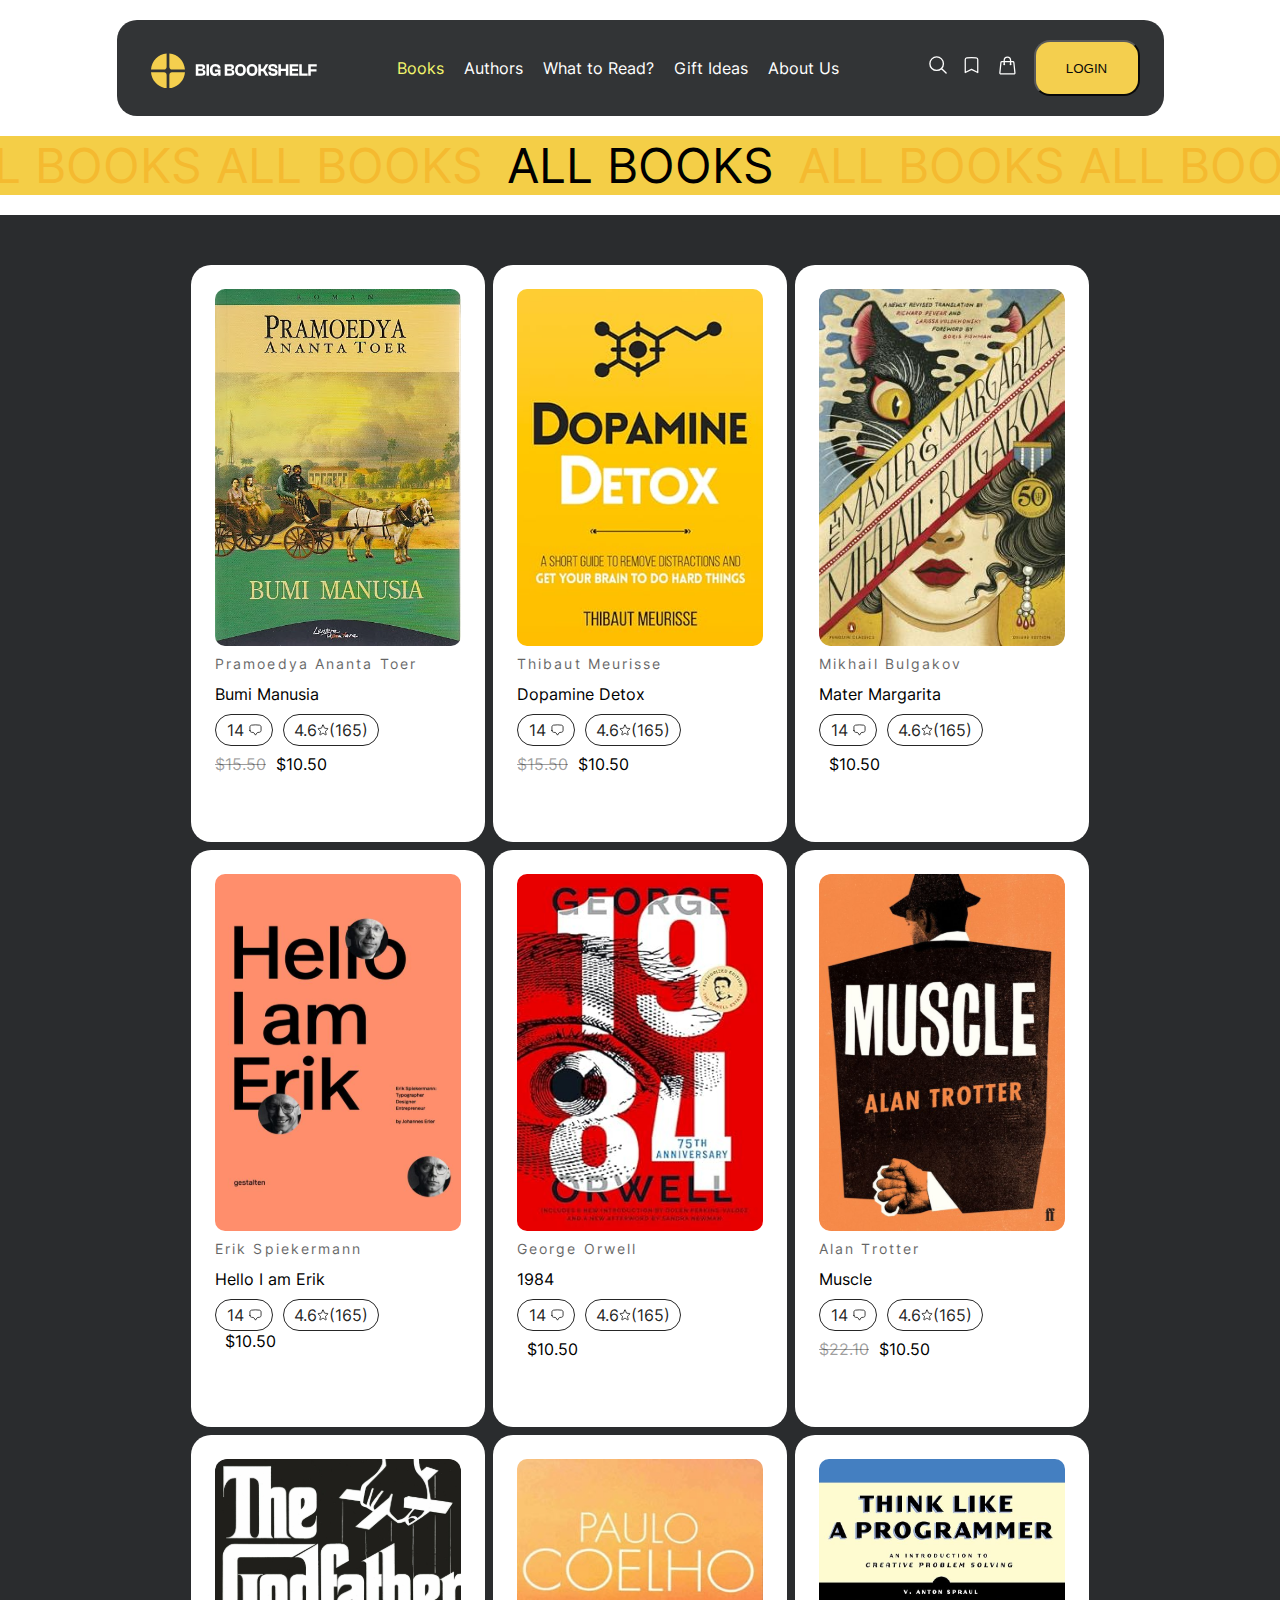
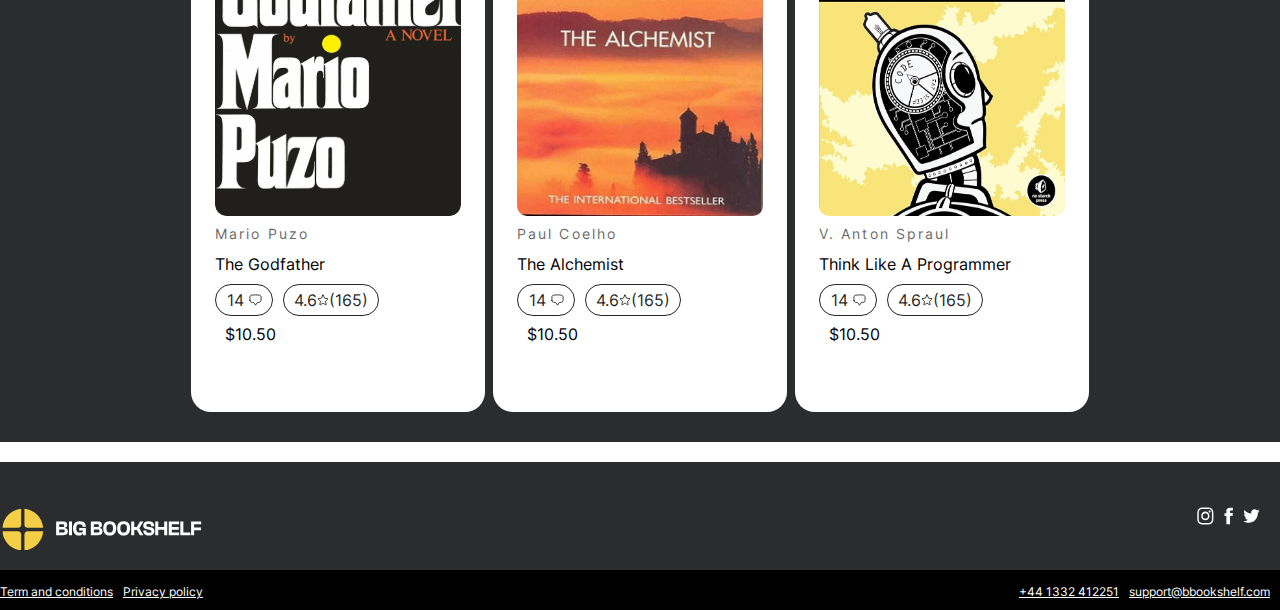
<file: index.html>
<!DOCTYPE html>
<html lang="en">
  <head>
    <meta charset="UTF-8" />
    <meta name="viewport" content="width=device-width, initial-scale=1.0" />
    <link rel="stylesheet" href="style.css" />
    <title>Big Bookshelf</title>
  </head>
  <body>
    <nav
      class="navigation">
    <div class="insidebox">
      <div class="left-nav logo-holder"><img class="logo" src="./image/logosvg.svg" alt=""></div>
      <div class="center">
        <ul class="navlist">
          <li><a href="./index.html" class="nav-link" id="books-menu">Books</a></li>
          <li><a href="" class="nav-link">Authors</a></li>
          <li><a href="" class="nav-link">What to Read?</a></li>
          <li><a href="" class="nav-link">Gift Ideas</a></li>
          <li><a href="" class="nav-link">About Us</a></li>
        </ul>
      </div>
      <div class="right-nav">
      <div class="nav-icon"><a href="#"><img style="border-radius: 0;" class="search-icon" style="" src="./image/new-search.svg" alt=""></a></div>
      <div class="nav-icon"><a href=""><img class="save-icon" src="./image/new-save.svg" alt=""></a></div>
      <div class="nav-icon"><a href=""><img class="shop-icon" src="./image/new-bag.svg" alt=""></a></div>
      <button class="login-button" style="">LOGIN</button>
    </div>
    </nav>
  </div>
    <div class="banner" style="">
      <div class="banner-text"><span class="yellow-text">ALL BOOKS ALL BOOKS</span> ALL BOOKS<span class="yellow-text"> ALL BOOKS ALL BOOKS</span></div>
    </div>


    <main class="main-section">
      <div  class="first images-holder">
        <div class="contentbox">
          <div class="bookcover book1"><img class="cover" src="./image/books/1398034.jpg" alt=""></div>
          <div class="author">Pramoedya Ananta Toer</div>
          <div class="title">Bumi Manusia</div>
          
          <div class="comment-rating">
            <div class="comment" style="">14<div><img class="comment-icon" src="./image/comment.svg.svg" alt=""></div></div>
            <div class="ratingNicon">4.6<img class="star" src="./image/star.svg.svg" alt="">(165)</div>
            
          </div>
          <div><span class="before-price">$15.50</span><span class="final-price">$10.50</span></div>
        </div>
        
        <div class="contentbox">
          <div class="bookcover book2"><img class="cover" src="./image/books/dopamine.jpg" alt=""></div>
          <div class="author">Thibaut Meurisse</div>
          <div class="title">Dopamine Detox</div>
          <div class="comment-rating">
            <div class="comment">14<div><img class="comment-icon" src="./image/comment.svg.svg" alt=""></div></div>
            <div class="ratingNicon">4.6<img class="star" src="./image/star.svg.svg" alt="">(165)</div>
          </div>
          <div><span class="before-price">$15.50</span><span class="final-price">$10.50</span></div>
        </div>
        <div class="contentbox">
          <div class="bookcover book3"><img class="cover" src="./image/books/mater.svg" alt=""></div>
          <div class="author">Mikhail Bulgakov</div>
          <div class="title">Mater Margarita</div>
          <div class="comment-rating">
            <div class="comment">14<div><img class="comment-icon" src="./image/comment.svg.svg" alt=""></div></div>
            <div class="ratingNicon">4.6<img class="star" src="./image/star.svg.svg" alt="">(165)</div>
          </div>
          <div><span class="before-price"></span><span class="final-price">$10.50</span></div>
        </div>
    </div>
    <div  class="images-holder">
      <div class="contentbox">
        <div class="bookcover book4"><img class="cover" src="./image/books/helloiamerik.svg" alt=""></div>
        <div class="author">Erik Spiekermann</div>
        <div class="title">Hello I am Erik</div>
        <div>
          <div class="comment-rating">
            <div class="comment">14<div><img class="comment-icon" src="./image/comment.svg.svg" alt=""></div></div>
            <div class="ratingNicon">4.6<img class="star" src="./image/star.svg.svg" alt="">(165)</div>
          </div>
          <div><span class="before-price"></span><span class="final-price">$10.50</span></div>
        </div>
        
      </div>
      <div class="contentbox">
        <div class="bookcover book5"><img class="cover" src="./image/books/orwell.jpg" alt=""></div>
        <div class="author">George Orwell</div>
        <div class="title">1984</div>
        <div class="comment-rating">
          <div class="comment">14<div><img class="comment-icon" src="./image/comment.svg.svg" alt=""></div></div>
          <div class="ratingNicon">4.6<img class="star" src="./image/star.svg.svg" alt="">(165)</div>
        </div>
        <div><span class="before-price"></span><span class="final-price">$10.50</span></div>
      </div>
      <div class="contentbox">
        <div class="bookcover book6"><img class="cover" src="./image/books/muscle.svg" alt=""></div>
        <div class="author">Alan Trotter</div>
        <div class="title">Muscle</div>
        <div class="comment-rating">
          <div class="comment">14<div><img class="comment-icon" src="./image/comment.svg.svg" alt=""></div></div>
          <div class="ratingNicon">4.6<img class="star" src="./image/star.svg.svg" alt="">(165)</div>
        </div>
        <div><span class="before-price">$22.10</span><span class="final-price">$10.50</span></div>
      </div>
    </div>
    <div  class="images-holder">
      <div class="contentbox">
        <div class="bookcover book7"><img class="cover" src="./image/books/godfather.svg" alt=""></div>
        <div class="author">Mario Puzo</div>
        <div class="title">The Godfather</div>
        <div class="comment-rating">
          <div class="comment">14<div><img class="comment-icon" src="./image/comment.svg.svg" alt=""></div></div>
          <div class="ratingNicon">4.6<img class="star" src="./image/star.svg.svg" alt="">(165)</div>
        </div>
        <div><span class="before-price"></span><span class="final-price">$10.50</span></div>
      </div>
      <div class="contentbox">
        <div class="bookcover book8"><img class="cover" src="./image/books/the-alchemist.jpg" alt=""></div>
        <div class="author">Paul Coelho</div>
        <div class="title">The Alchemist</div>
        <div class="comment-rating">
          <div class="comment">14<div><img class="comment-icon" src="./image/comment.svg.svg" alt=""></div></div>
          <div class="ratingNicon">4.6<img class="star" src="./image/star.svg.svg" alt="">(165)</div>
        </div>
        <div><span class="before-price"></span><span class="final-price">$10.50</span></div>
      </div>
      <div class="contentbox">
        <div class="bookcover book9"><img class="cover" src="./image/books/thinklike.jpg" alt=""></div>
        <div class="author">V. Anton Spraul</div>
        <div class="title">Think Like A Programmer</div>
        <div class="comment-rating">
          <div class="comment">14<div><img class="comment-icon" src="./image/comment.svg.svg" alt=""></div></div>
          <div class="ratingNicon">4.6<img class="star" src="./image/star.svg.svg" alt="">(165)</div>
        </div>
        <div><span class="before-price"></span><span class="final-price">$10.50</span></div>
      </div>
      
    </div>
        
    </main>
    
    </div>

    <footer style="display: padding-top: 20px;">
      <div class="logo-and-socmed">
        <div style="margin-top: 20px;" class="left-footer" style=""><img class="footer-logo" src="./image/logosvg.svg" alt="footer big bookshelf logo"></div>
        <div class="right-footer" style=""><img class="socmed-icon igicon" src="./image/igsvg.svg" alt="follow us on instagram"><img class="socmed-icon fbicon" src="./image/fbsvg.svg" alt="like our page on facebook"><img class="socmed-icon twticon" src="./image/twittersvg.svg" alt="follow us on twitter"></div>
      </div>
      <div class="tnc-and-contact">
        <div class="termpolicy"><a class="tnc-link" href="">Term and conditions</a><a class="privacy-p" href="">Privacy policy</a></div>
        <div class="contact"><a class="contact-link" href="">+44 1332 412251</a><a class="email-link" href="">support@bbookshelf.com</a></div>
      </div>
    </footer>
  </body>
</html>
</file>
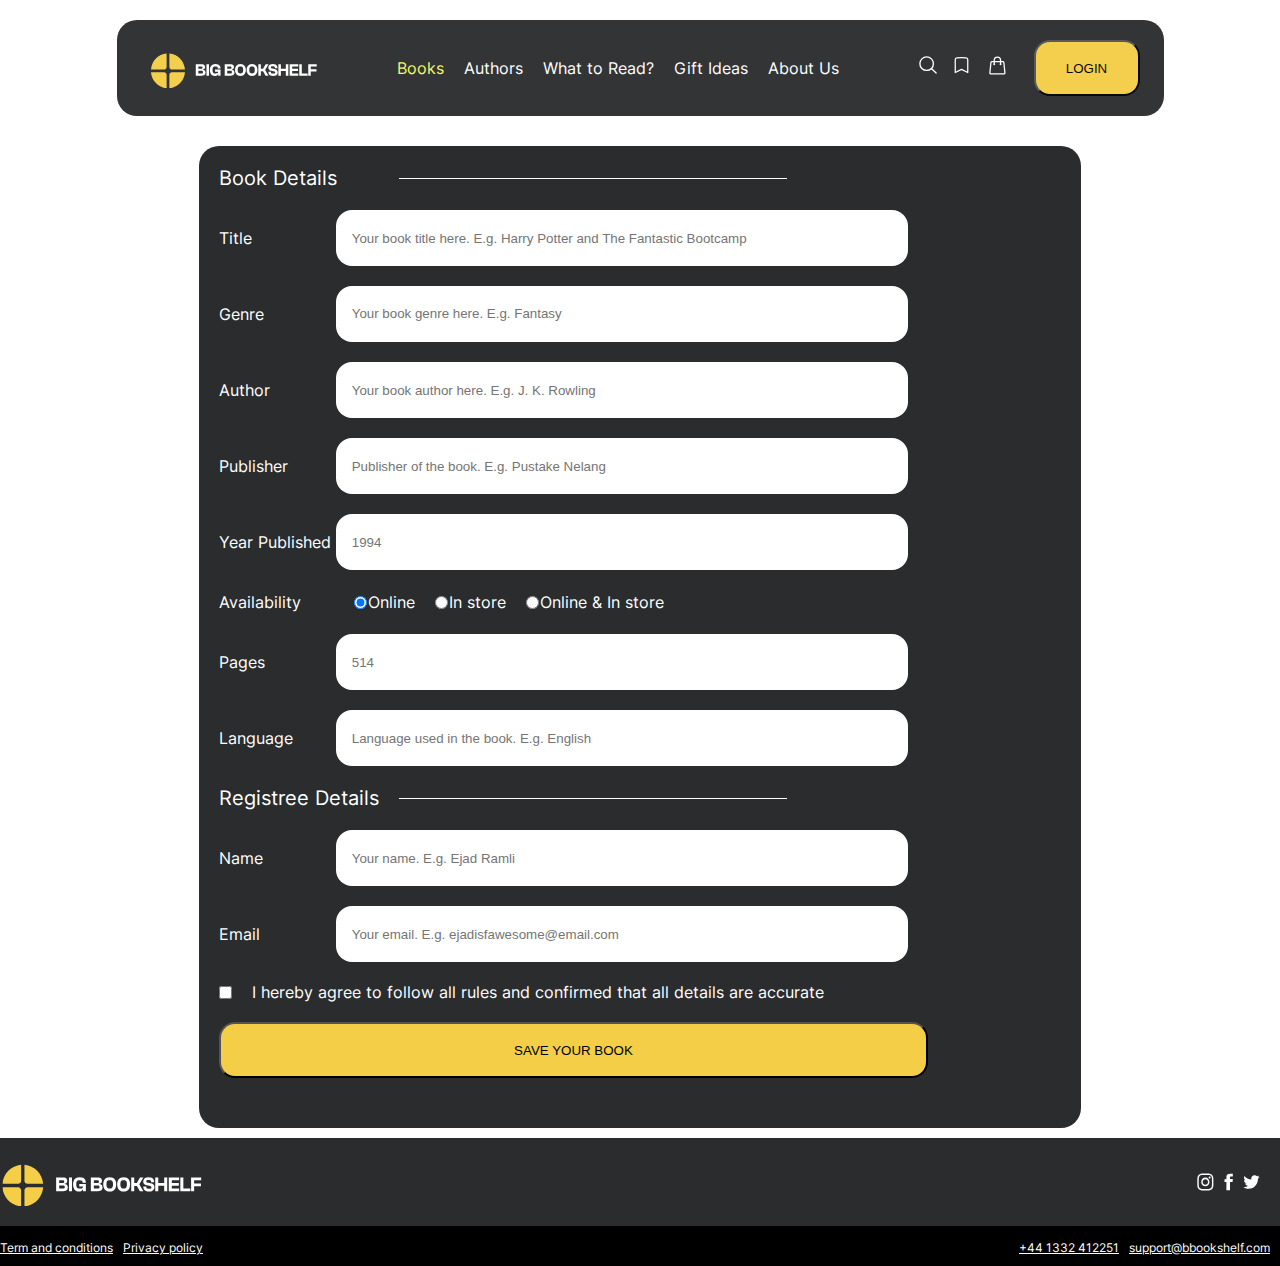
<file: book_registry.html>
<!DOCTYPE html>
<html lang="en">
  <head>
    <meta charset="UTF-8" />
    <meta name="viewport" content="width=device-width, initial-scale=1.0" />
    <link rel="stylesheet" href="book_registry.css" />
    <title>Book Registration - Big Bookshelf</title>
  </head>
  <body>
    <nav
      class="navigation">
    <div class="insidebox">
      <div class="left-nav logo-holder"><img class="logo" src="./image/logosvg.svg" alt=""></div>
      <div class="center">
        <ul class="navlist">
          <li><a href="./index.html" class="nav-link" id="books-menu">Books</a></li>
          <li><a href="#" class="nav-link">Authors</a></li>
          <li><a href="#" class="nav-link">What to Read?</a></li>
          <li><a href="#" class="nav-link">Gift Ideas</a></li>
          <li><a href="#" class="nav-link">About Us</a></li>
        </ul>
      </div>
      <div class="right-nav">
        <div class="nav-icon"><a href="#"><img style="border-radius: 0;" class="search-icon" style="" src="./image/new-search.svg" alt=""></a></div>
        <div class="nav-icon"><a href=""><img class="save-icon" src="./image/new-save.svg" alt=""></a></div>
        <div class="nav-icon"><a href=""><img class="shop-icon" src="./image/new-bag.svg" alt=""></a></div>
      <button class="login-button" style="">LOGIN</button>
    </div>
    </nav>

    
    <main>
        <div class="form-holder">

            
            


        <form method="post" action="http://httpbin.org/post">


            <div class="form-part">
                <div class="part-with-line">
                    <div class="part-name">Book Details</div>
                    <div class="line"></div>
                </div>
            </div>

            <div class="form-section">
                <div class="form-label">
                    <label for="title">Title</label>
                </div>
                <div class="inputholder">
                    <input type="text" id="title" name="title" placeholder="Your book title here. E.g. Harry Potter and The Fantastic Bootcamp" required>
                </div>
            </div>

            <div class="form-section">
                <div class="form-label">
                    <label for="genre">Genre</label>
                </div>
                <div class="inputholder">
                    <input type="text" id="genre" name="genre" placeholder="Your book genre here. E.g. Fantasy" list="genres" required>
                    <datalist id="genres">
                        <option value="Literary Fiction"></option>
                        <option value="Historical Fiction"></option>
                        <option value="Science Fiction"></option>
                        <option value="Fantasy"></option>
                        <option value="Mystery"></option>
                        <option value="Thriller"></option>
                        <option value="Horror"></option>
                        <option value="Romance"></option>
                        <option value="Biography"></option>
                        <option value="Autobiography"></option>
                        <option value="Memoir"></option>
                        <option value="Self-Help"></option>
                        <option value="Psychology"></option>
                        <option value="Philosophy"></option>
                        <option value="History"></option>
                        <option value="Science"></option>
                        <option value="Travel"></option>
                        <option value="Essays"></option>
                        <option value="Children"></option>
                        <option value="Young Adult (YA)"></option>
                        <option value="Crime"></option>
                        
                    </datalist>
                </div>
            </div>

            <div class="form-section">
                <div class="form-label">
                    <label for="author">Author</label>
                </div>
                <div class="inputholder">
                    <input type="text" id="author" name="author" placeholder="Your book author here. E.g. J. K. Rowling" required>
                </div>
            </div>

            <div class="form-section">
                <div class="form-label">
                    <label for="publisher">Publisher</label>
                </div>
                <div class="inputholder">
                    <input type="text" id="publisher" name="publisher" placeholder="Publisher of the book. E.g. Pustake Nelang" required>
                </div>
            </div>

            <div class="form-section">
                <div class="form-label">
                    <label for="year-published">Year Published</label>
                </div>
                <div class="inputholder">
                    <input type="number" id="year-published" name="year-published" placeholder="1994">
                </div>
            </div>

            <div class="form-section">
                <div class="form-label">
                    <p for="">Availability</p>
                </div>
                <div class="form-radio">
                    <div><input type="radio" id="online" value="online" name="avalability" checked><label class="available-label" for="online">Online</label></div>
                    <div><input type="radio" id="in-store" value="in-store" name="avalability"><label class="available-label" for="in-store">In store</label></div>
                    <div><input type="radio" id="both" value="both" name="avalability"><label class="available-label" for="both">Online & In store</label></div>

                </div>
            </div>

            <div class="form-section">
                <div class="form-label">
                    <label for="pages">Pages</label>
                </div>
                <div class="inputholder">
                    <input type="number" id="pages" name="pages" placeholder="514">
                </div>
            </div>

            <div class="form-section">
                <div class="form-label">
                    <label for="language">Language</label>
                </div>
                <div class="inputholder">
                    <input type="text" id="language" name="language" placeholder="Language used in the book. E.g. English" required>
                </div>
            </div>

            <div class="form-part">
                <div class="part-with-line">
                    <div class="part-name">Registree Details</div>
                    <div class="line"></div>
                </div>
            </div>

            <div class="form-section">
                <div class="form-label">
                    <label for="username">Name</label>
                </div>
                <div class="inputholder">
                    <input type="text" id="username" name="username" placeholder="Your name. E.g. Ejad Ramli" required>
                </div>
            </div>

            <div class="form-section">
                <div class="form-label">
                    <label for="email">Email</label>
                </div>
                <div class="inputholder">
                    <input type="text" id="email" name="email" placeholder="Your email. E.g. ejadisfawesome@email.com" required>
                </div>
            </div>

            <div class="rules-agree">
                <input type="checkbox" name="terms_and_conditions" id="terms_and_conditions">
                <label for="terms_and_conditions" class="statement">I hereby agree to follow all rules and confirmed that all details are accurate</label>
            </div>

            <input type="submit" value="SAVE YOUR BOOK" id="save">

            






        </form>

        </div>
        


    </main>

  

    <footer style="display: padding-top: 20px;">
      <div class="logo-and-socmed">
        <div  class="left-footer" style=""><img class="footer-logo" src="./image/logosvg.svg" alt="footer big bookshelf logo"></div>
        <div class="right-footer" style=""><img class="socmed-icon igicon" src="./image/igsvg.svg" alt="follow us on instagram"><img class="socmed-icon fbicon" src="./image/fbsvg.svg" alt="like our page on facebook"><img class="socmed-icon twticon" src="./image/twittersvg.svg" alt="follow us on twitter"></div>
      </div>
      <div class="tnc-and-contact">
        <div class="termpolicy"><a class="tnc-link" href="">Term and conditions</a><a class="privacy-p" href="">Privacy policy</a></div>
        <div class="contact"><a class="contact-link" href="">+44 1332 412251</a><a class="email-link" href="">support@bbookshelf.com</a></div>
      </div>
    </footer>
  </body>
</html>
</file>
<file: style.css>
/*--- FONT ---*/
@font-face {
  font-family: 'Inter';
  src: url(./font/Inter-VariableFont_slnt\,wght.ttf) format('truetype');
}

/*--- TEST ---*/
/*.box {
  border: 1px solid red;
}*/
/*--- TEST ---*/

/*reset*/
*{
  
  margin: 0;
  padding: 0;
  box-sizing: border-box;
  

}

/*----------------------------------------------------------------------- NAVIGATION --------------------------------------------------------------------*/
.navigation {
  display: flex;
  flex-direction: row;
  flex-wrap: wrap;
  justify-content: center;
  gap: 20px;
  margin: 20px auto;
}

.nav-link {
  color: #FFF;
  text-decoration: none;
}

.navlist {
  list-style-type: none;
  margin-right: 80px;
  display: flex; flex-direction: 
  row; gap: 20px; 
  flex-wrap: wrap
}

#books-menu {
  color: rgba(244, 246, 103, 1);
}

.insidebox {
  align-items: center;
  border-radius: 20px;
  opacity: 96%;
  display: flex;
  flex-direction: row;
  flex-wrap: wrap;
  justify-content: center;
  background-color: #2a2c2e;
  padding: 20px 24px;
  justify-content: space-between;
  /*max-width: 1200px;*/
}

.logo-holder {
  margin: auto 10px;
  height: 40px; 
  width: 166px; 
  margin-right: 80px;
}

.logo {
  height: 40px;
  width: 166px;
}

.center {
  display: flex; 
  flex-direction: row;
}

.right-nav {
  display: flex;
  flex-direction: row;
  justify-content: center;
  align-items: center;
}

.nav-icon {
  height: 25px;
  width: 25px;
  margin-left: 10px;
}



.save-icon {
  width: 15px;
  height: 18px;
}

.search-icon {
  width: 18px;
  height: 18px;
}

.shop-icon {
  width: 17.75px;
  height: 19.5px;
}

.login-button {
  background-color: #F4CE47; 
  border-radius: 16px; 
  padding: 16px 28px; 
  width: 106px; 
  height: 56px;
  margin-left: 10px;
}

/*BANNER*/
.banner{
  padding-left: 0; 
  padding-right: 0; 
  border-radius: 0px;
}

.banner-text {
  background-color: #F4CE47; 
  font-size: 48px; 
  text-align: center; 
  margin-bottom: 20px; 
  display: flex; 
  flex-direction: row; 
  overflow: hidden;  
  text-wrap: nowrap; 
  gap: 24px; 
  justify-content: center;
}

.yellow-text {
  color: #F4BA30;
}

/*------------------------------------------------------------------------------MAIN SECTION--------------------------------------------------------*/
.main-section {
  display: flex; 
  flex-direction: column; 
  flex-wrap: wrap; 
  justify-content: center; 
  background-color: #2a2c2e; 
  gap: 8px; 
  padding-bottom: 30px;
  margin-bottom: 20px;
}




.contentbox {
  width: 294px;
  height: 577px;
  border-radius: 20px;
  padding: 24px;
  gap: 8px;
  background-color: white;
}

.bookcover {
  width: 246px;
  height: 357px;
  border-radius: 10px;
}

.first.images-holder {
  margin-top: 50px;
}

.images-holder {
  display: flex;
  flex-direction: row;
  flex-wrap: wrap;
  justify-content: center;
  background-color: #2a2c2e;
  gap: 8px;
  
}

.cari {
  border-radius: 0;
}

.cover {
  width: 246px;
  height: 357px;
  border-radius: 10px;
}

.contentbox {
  display: flex;
  flex-direction: column;
  
}

.author {
  font-size: 14px;
  color: black;
  opacity: 60%;
  line-height: 20px;
  letter-spacing: 0.15em;
}

.title {
  font-size: 16px;
  line-height: 24px;
}

.comment-rating {
  display: flex;
  flex-direction: column;
  gap: 10px;
  display: flex; 
  flex-direction: row;
}
.comment {
  border: 1px solid rgba(0, 0, 0, .85);
  border-radius: 31px;
  width: 58px;
  height: 32px;
  color: rgba(0, 0, 0, .87);
  display: flex;
  flex-direction: row;
  align-items: center;
  justify-content: center;

}

.comment-icon {
  width: 13px;
  height: 12px;
  margin-left: 5px;
  border-radius: 0px;

  
}

.star {
  width: 12.21px;
  height: 11.65px;
}

.ratingNicon {
  border: 1px solid rgba(0, 0, 0, .85);
  border-radius: 31px;
  width: 96px;
  height: 32px;
  color: rgba(0, 0, 0, .87);
  display: flex;
  flex-direction: row;
  align-items: center;
  justify-content: center;

}

.before-price {
  text-decoration: line-through;
  margin-right: 10px;
  color: rgba(0, 0, 0, .38);
}


body {
  box-sizing: border-box;
  margin: 0;
  font-family: inter;
}


/*-------------------------------------------------------------------------------FOOTER---------------------------------------------------------------------------*/
footer {
  background-color: white; 
  display: flex; 
  flex-direction: column; 
  margin: 0 auto; 
  flex-wrap: wrap;
  max-width: 1300px;
  
}

.logo-and-socmed {
  background-color: #2a2c2e; 
  display: flex; 
  flex-direction: row; 
  justify-content: space-between; 
  align-items: center; 
  max-width: 2000px;
  padding-right: 20px;
  flex-grow: 1
}

.left-footer {
  width: 1248; 
  height: 88px;
  display: flex;
  flex-direction: row;
  align-items: center;
}

.footer-logo {
  width: 204px; 
  height: 48px;
}

.right-footer {
  display: flex; 
  flex-direction: row;
  justify-content: center;
  align-items: center;
}

.tnc-and-contact {
  background-color: black; 
  display: flex; 
  flex-direction: row; 
  height: 40px; 
  max-width: 2000px; 
  justify-content: space-between;
  align-items: center;
}



.tnc-link {
  font-size: 12px; 
  color: white; 
  margin-right: 10px;
} 

.privacy-p {
  font-size: 12px; 
  color: white; 
  margin-right: 10px;
}

.contact-link {
  font-size: 12px; 
  color: white; 
  margin-right: 10px;
}

.email-link {
  font-size: 12px; 
  color: white; 
  margin-right: 10px;
}

.socmed-icon {
  margin-left: 10px;
  border-radius: 0;
}

.igicon {
  width: 17.98px;
  height: 18px;
}

.fbicon{
  width: 8.31px;
  height: 18px;
}

.twticon {
  width: 17.23px;
  height: 14px;
}


/*--- MEDIA QUERY ---*/
@media (max-width: 1080px){
  .images-holder {
      display: flex;
      flex-direction: column;
      align-items: center;
  }
  

  .navlist {
    display: flex;
    flex-direction: column;

  }
  
}

@media (max-width: 800px){
  .logo-holder {
    display: flex;
    flex-direction: column;
    align-items: center;
    justify-content: center;

  }

  .navigation {
    display: flex;
    flex-direction: column;
    
  }

  .logo-holder {
    margin: auto 10px;
    height: 40px; 
    width: 100%; 
    margin-right: 80px;
  }
  
  .logo {
    height: 40px;
    width: 166px;
  }

  .images-holder {
      display: flex;
      flex-direction: column;
      align-items: center;
  }
  .insidebox {
    display: flex;
    flex-direction: column;
    align-items: center;
    
  }

  .navlist {
    display: flex;
    flex-direction: column;
    align-items: center;
    justify-content: center;
    width: 100%;
  }

  .center {
    
    flex-direction: column;
    align-items: center;
    padding-top: 10px;
    padding-bottom: 10px;
    
    
  }

  .logo-and-socmed {
    min-height: 88px;
    padding-top: auto;
  }

  .tnc-and-contact {
    display: flex;
    flex-direction: column;
    padding-bottom: 0;
    justify-content: center;
    min-height: 72px;
  }

  footer {
    padding-top: 20px;
    margin-bottom: 0;
  }
  
}
</file>
<file: book_registry.css>
/*--- FONT ---*/
@font-face {
    font-family: 'Inter';
    src: url(./font/Inter-VariableFont_slnt\,wght.ttf) format('truetype');
  }
  
  
  /*reset*/
  *{
    margin: 0;
    padding: 0;
    box-sizing: border-box;
    
    
  body {
    box-sizing: border-box;
    margin: 0;
    font-family: inter;
    
  }
  
  /*----------------------------------------------------------------------- NAVIGATION --------------------------------------------------------------------*/
  .navigation {
    display: flex;
    flex-direction: row;
    flex-wrap: wrap;
    justify-content: center;
    gap: 20px;
    margin: 20px auto;
    
  }
  
  .nav-link {
    color: #FFF;
    text-decoration: none;
  }

  
  
  .navlist {
    list-style-type: none;
    margin-right: 80px;
    display: flex; 
    flex-direction: row; 
    gap: 20px; 
    flex-wrap: wrap
  }

  #books-menu {
    color: rgba(244, 246, 103, 1);
  }
  
  .insidebox {
    align-items: center;
    border-radius: 20px;
    opacity: 96%;
    display: flex;
    flex-direction: row;
    flex-wrap: wrap;
    
    background-color: #2a2c2e;
    padding: 20px 24px;
    justify-content: space-between;
    max-width: 100%;
    /*max-width: 1200px;*/
  }
  
  .logo-holder {
    margin: auto 10px;
    height: 40px; 
    width: 166px; 
    margin-right: 80px;
  }
  
  .logo {
    height: 40px;
    width: 166px;
  }
  
  .center {
    display: flex; 
    flex-direction: row;
    padding: 0;
  }
  
  .right-nav {
    display: flex;
    flex-direction: row;
    align-items: center;
    justify-content: center;
    gap: 10px;
    
  }
  
  .nav-icon {
    height: 25px;
    width: 25px;
    
  }
  
  

  .save-icon {
    width: 15px;
    height: 18px;
  }

  .search-icon {
    width: 18px;
    height: 18px;
  }

  .shop-icon {
    width: 17.75px;
    height: 19.5px;
  }

  
  
  
  .login-button {
    background-color: #F4CE47; 
    border-radius: 16px; 
    padding: 16px 28px; 
    width: 106px; 
    height: 56px;
    margin-left: 10px;
  }
  
 
 
  
  /*------------------------------------------------------------------------------FORM SECTION--------------------------------------------------------*/
  
 main {
    padding: 10px;
    display: flex;
    flex-direction: column;
    align-items: center;
    justify-content: center;
 }
 .form-holder {
    background-color: rgba(42, 44, 46, 1);
    border-radius: 20px;
    display: flex;
    flex-direction: column;
    justify-content: flex-start;

    margin: 0 auto;
    padding-top: 20px;
    padding-left: 20px;
    padding-bottom: 50px;
    gap: 20px;
    width: 70%;
 } 

 .form-part {
    
 }

 .part-with-line {
  display: flex;
  flex-direction: row;
  align-items: center;
  justify-content: flex-start;
  gap: 5px;
  margin-bottom: 20px;
 
 }

 .part-name {
  font-size: 20px;
  font-weight: 400;
  line-height: 24px;
  width: 160px;
  color: rgba(255, 255, 255, 1);
  
 }

 .line {
  width: 45%;
  height: 1px;
  background-color: white;
  margin-left: 15px;
 }

 .register-title {
    font-weight: 400;
    font-size: 24px;
    line-height: 28px;
    color: rgba(255, 255, 255, 1);
 }

 .form-label {
    font-weight: 400;
    font-size: 1rem;
    line-height: 24px;
    color: rgba(255, 255, 255, 1);
    width: 135px;
 }

 .available-label {
    color: rgba(255, 255, 255, 1);
    margin-left: 1px;
 }

 .form-section {
    display: flex;
    flex-direction: row;
    align-items: center;
    margin-bottom: 20px;
 }

 .inputholder {
  display: flex;
  flex-direction: row;
  width: 100%;
  
 }

 .form-radio {
  display: flex;
  flex-direction: row;
  align-items: center;
  gap: 20px;
 }

 .form-radio > div {
  display: flex;
  flex-direction: row;
  align-items: center;
  justify-content: center;
 }

 input[type="radio"] {
 
 }

 #title, #genre, #author, #publisher, #year-published, #pages, #language, #username, #email {
    border-radius: 16px;
    height: 56px;
    width: 572px;
    border-style: none;
    padding: 16px;: ;
   
    
 }

 .rules-agree {
    display: flex;
    flex-direction: row;
    align-items: center;
    margin-bottom: 20px;
 }

 .statement {
    color: rgba(255, 255, 255, 1);
    margin-left: 20px;
 }

 #save {
    width: 709px;
    height: 56px;
    border-radius: 16px;
    background-color: rgba(244, 206, 71, 1);
 }

 #save:hover {
  cursor: pointer;
 }
 
  
  
  /*-------------------------------------------------------------------------------FOOTER---------------------------------------------------------------------------*/
  footer {
    background-color: white; 
    display: flex; 
    flex-direction: column; 
    margin: 0 auto; 
    flex-wrap: wrap;
    max-width: 1300px;
    
  }
  
  .logo-and-socmed {
    background-color: #2a2c2e; 
    display: flex; 
    flex-direction: row; 
    justify-content: space-between; 
    align-items: center; 
    max-width: 2000px;
    padding-right: 20px;
    flex-grow: 1
  }
  
  .left-footer {
    
    height: 88px;
    display: flex;
    flex-direction: row;
    align-items: center;
  }
  
  .footer-logo {
    width: 204px; 
    height: 48px;
  }
  
  .right-footer {
    display: flex; 
    flex-direction: row;
    justify-content: center;
    align-items: center;
  }
  
  .tnc-and-contact {
    background-color: black; 
    display: flex; 
    flex-direction: row; 
    height: 40px; 
    max-width: 2000px; 
    justify-content: space-between;
    align-items: center;
  }
  
  
  
  .tnc-link {
    font-size: 12px; 
    color: white; 
    margin-right: 10px;
  } 
  
  .privacy-p {
    font-size: 12px; 
    color: white; 
    margin-right: 10px;
  }
  
  .contact-link {
    font-size: 12px; 
    color: white; 
    margin-right: 10px;
  }
  
  .email-link {
    font-size: 12px; 
    color: white; 
    margin-right: 10px;
  }
  
  .socmed-icon {
    margin-left: 10px;
    border-radius: 0;
  }
  
  .igicon {
    width: 17.98px;
    height: 18px;
  }
  
  .fbicon{
    width: 8.31px;
    height: 18px;
  }
  
  .twticon {
    width: 17.23px;
    height: 14px;
  }
  
  
  /*--- MEDIA QUERY ---*/
  @media (max-width: 1096px){
    .images-holder {
        display: flex;
        flex-direction: column;
        align-items: center;
    }
    
  
    .navlist {
      display: flex;
      flex-direction: column;
  
    }

    .form-section {
      display: flex;
      flex-direction: column;
      justify-content: flex-start;
      align-items: flex-start;
    }

    .inputholder {
      flex-shrink: 1;
    }

    .form-holder {
      display: flex;
      flex-direction: column;

      width: 100%;
    }
    
  }
  
  @media (max-width: 800px){
    .logo-holder {
      display: flex;
      flex-direction: column;
      align-items: center;
      justify-content: center;
  
    }

    .right-nav {
      margin: 0 auto;
    }
  
    .navigation {
      display: flex;
      flex-direction: column;
      
    }
  
    .logo-holder {
      margin: auto 10px;
      height: 40px; 
      width: 100%; 
      margin-right: 80px;
    }
    
    .logo {
      height: 40px;
      width: 166px;
    }
  
    .insidebox {
      display: flex;
      flex-direction: column;
      align-items: center;
      
      
    }

    #save {
      width: 80%;
    }

   #title, #genre, #author, #publisher, #year-published, #pages, #language, #username, #email {
      border-radius: 16px;
      /*height: 56px;*/
      width: 80%;
      border-style: none;
      /*padding-left: 16px;*/
      
   }

   .form-radio {
    display: flex;
    flex-direction: column;
    align-items: flex-start;
   }
  
    .navlist {
      display: flex;
      flex-direction: column;
      align-items: center;
      justify-content: center;
      width: 100%;
    }
  
    .center {
      
      flex-direction: column;
      align-items: center;
      padding-top: 10px;
      padding-bottom: 10px;
      
      
    }
  
    .logo-and-socmed {
      min-height: 88px;
      padding-top: auto;
    }
  
    .tnc-and-contact {
      display: flex;
      flex-direction: column;
      padding-bottom: 0;
      justify-content: center;
      min-height: 72px;
    }
  
    footer {
      padding-top: 20px;
      margin-bottom: 0;
    }


    
  }
</file>
